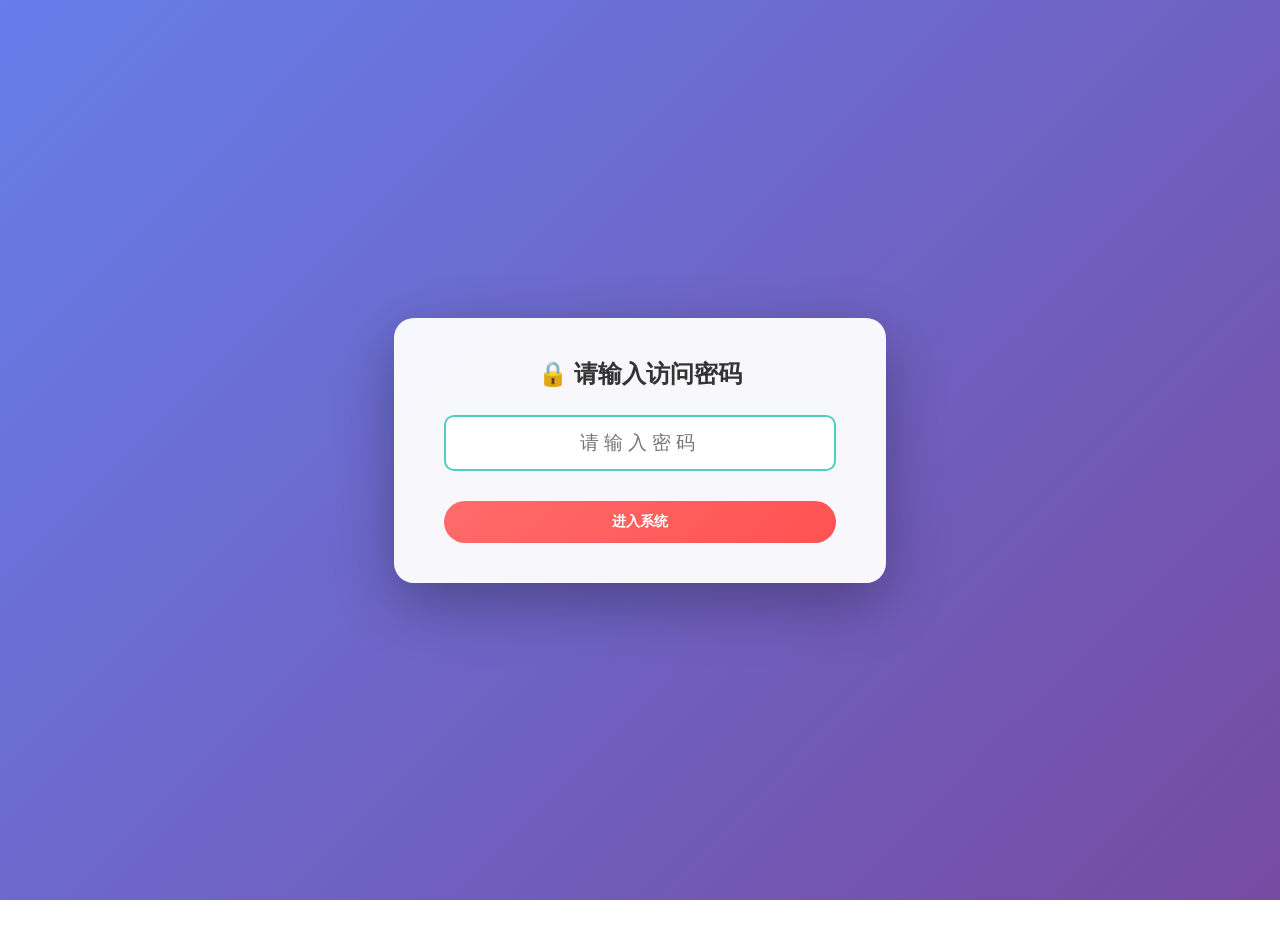
<file: luck/index.html>
<!DOCTYPE html>
<html lang="zh-CN">
<head>
    <meta charset="UTF-8">
    <meta name="viewport" content="width=device-width, initial-scale=1.0">
    <title>🎰 幸运抽奖-闹元宵</title>
    <link rel="stylesheet" href="style.css">
</head>
<body>
    <!-- 密码验证层 -->
    <div id="passwordOverlay" class="password-overlay">
        <div class="password-box">
            <h2>🔒 请输入访问密码</h2>
            <input type="password" id="passwordInput" placeholder="请输入密码" maxlength="10">
            <button id="passwordBtn" class="btn btn-primary">进入系统</button>
            <p id="passwordError" class="password-error">密码错误，请重试</p>
        </div>
    </div>
    
    <div class="bg-overlay"></div>
    
    <div class="container">
        <h1 class="title">🎰 幸运抽奖-闹元宵</h1>
        
        <div class="main-content">
            <!-- 左侧：设置面板 -->
            <div class="settings-panel" id="settingsPanel">
                <div class="panel-toggle" id="panelToggle" title="展开/收起设置">
                    <span class="toggle-icon">◀</span>
                </div>
                
                <div class="panel-content" id="panelContent">
                    <div class="panel-section">
                        <h3>📝 抽奖名单</h3>
                        <textarea id="namesInput" placeholder="输入名字或编号，每行一个&#10;例如：&#10;1&#10;2&#10;3">
星辰突破奖
极光卓越奖
量子跃迁奖
匠心独运奖
破壁先锋奖
星火燎原奖
蓝海领航奖
韧性之光奖
智汇巅峰奖
未来塑造奖
                    </textarea>
                        <button id="updateNamesBtn" class="btn btn-primary">更新名单</button>
                    </div>
                    
                    <div class="panel-section">
                        <h3>🖼️ 背景设置</h3>
                        <input type="file" id="bgImageInput" accept="image/*" hidden>
                        <button id="uploadBgBtn" class="btn btn-secondary">上传背景图</button>
                        <button id="resetBgBtn" class="btn btn-text">恢复默认</button>
                    </div>
                    
                    <div class="panel-section">
                        <h3>⚙️ 其他设置</h3>
                        <label>
                            <input type="checkbox" id="removeWinner">
                            中奖后移除该名字
                        </label>
                    </div>
                    
                    <div class="panel-section history-section">
                        <h3>🏆 中奖记录</h3>
                        <ul id="historyList"></ul>
                        <button id="clearHistoryBtn" class="btn btn-text">清空记录</button>
                    </div>
                </div>
            </div>
            
            <!-- 中间：转盘 -->
            <div class="wheel-container">
                <div class="wheel-wrapper">
                    <canvas id="wheelCanvas" width="500" height="500"></canvas>
                    <div class="pointer">▼</div>
                </div>
                <button id="spinBtn" class="spin-btn">开始抽奖 <span class="shortcut">(空格)</span></button>
            </div>
        </div>
    </div>
    
    <!-- 中奖弹窗 -->
    <div id="winnerModal" class="modal">
        <div class="modal-content">
            <span class="close-btn">&times;</span>
            <h2>🎉 恭喜中奖！</h2>
            <div id="winnerName" class="winner-name"></div>
            <button id="continueBtn" class="btn btn-primary">继续抽奖</button>
        </div>
    </div>
    
    <footer class="footer">@本系统由Openclaw智能体自动生成,自动维护</footer>
    <script src="script.js"></script>
</body>
</html>
</file>
<file: luck/style.css>
* {
    margin: 0;
    padding: 0;
    box-sizing: border-box;
}

:root {
    --primary-color: #ff6b6b;
    --secondary-color: #4ecdc4;
    --accent-color: #ffe66d;
    --bg-color: linear-gradient(135deg, #667eea 0%, #764ba2 100%);
    --text-color: #333;
    --white: #fff;
    --shadow: 0 10px 40px rgba(0,0,0,0.3);
}

body {
    font-family: 'Segoe UI', 'Microsoft YaHei', sans-serif;
    min-height: 100vh;
    background: var(--bg-color);
    background-attachment: fixed;
    background-size: cover;
    position: relative;
    overflow-x: hidden;
}

/* 背景图覆盖层 */
.bg-overlay {
    position: fixed;
    top: 0;
    left: 0;
    width: 100%;
    height: 100%;
    background-size: cover;
    background-position: center;
    z-index: -1;
    opacity: 0.3;
}

.container {
    max-width: 1400px;
    margin: 0 auto;
    padding: 20px;
}

.title {
    text-align: center;
    color: var(--white);
    font-size: 3rem;
    margin-bottom: 30px;
    text-shadow: 2px 2px 4px rgba(0,0,0,0.3);
    animation: glow 2s ease-in-out infinite alternate;
}

@keyframes glow {
    from { text-shadow: 2px 2px 4px rgba(0,0,0,0.3), 0 0 20px rgba(255,255,255,0.3); }
    to { text-shadow: 2px 2px 4px rgba(0,0,0,0.3), 0 0 40px rgba(255,255,255,0.6); }
}

.main-content {
    display: flex;
    gap: 30px;
    align-items: flex-start;
    justify-content: center;
    flex-wrap: nowrap;
}

/* 设置面板 */
.settings-panel {
    background: rgba(255,255,255,0.95);
    border-radius: 20px;
    width: 320px;
    box-shadow: var(--shadow);
    backdrop-filter: blur(10px);
    overflow: visible;
    position: relative;
    flex-shrink: 0;
}

.settings-panel.collapsed {
    width: 0;
    background: transparent;
    box-shadow: none;
    backdrop-filter: none;
    position: absolute;
    left: -50px;
}

.panel-toggle {
    position: absolute;
    right: -20px;
    top: 20px;
    width: 40px;
    height: 40px;
    background: linear-gradient(135deg, var(--secondary-color), #26a69a);
    color: white;
    border-radius: 50%;
    cursor: pointer;
    display: flex;
    justify-content: center;
    align-items: center;
    transition: all 0.3s;
    user-select: none;
    box-shadow: 0 2px 10px rgba(0,0,0,0.2);
    z-index: 10;
}

.panel-toggle:hover {
    background: linear-gradient(135deg, #3dbdb5, #1e9e92);
    transform: scale(1.1);
}

.panel-toggle .toggle-icon {
    transition: transform 0.3s;
    font-size: 14px;
}

.settings-panel.collapsed .panel-toggle {
    right: auto;
    left: 0;
    position: fixed;
    left: 20px;
    top: 20px;
}

.settings-panel.collapsed .panel-toggle .toggle-icon {
    transform: rotate(180deg);
}

.panel-content {
    padding: 25px;
    opacity: 1;
    transition: opacity 0.2s ease;
    overflow: hidden;
}

.settings-panel.collapsed .panel-content {
    opacity: 0;
    pointer-events: none;
    visibility: hidden;
}

.panel-section {
    margin-bottom: 25px;
}

.panel-section h3 {
    color: var(--text-color);
    margin-bottom: 15px;
    font-size: 1.1rem;
    border-bottom: 2px solid var(--secondary-color);
    padding-bottom: 8px;
}

#namesInput {
    width: 100%;
    height: 150px;
    border: 2px solid #e0e0e0;
    border-radius: 10px;
    padding: 12px;
    font-size: 14px;
    resize: vertical;
    transition: border-color 0.3s;
}

#namesInput:focus {
    outline: none;
    border-color: var(--secondary-color);
}

/* 按钮样式 */
.btn {
    padding: 12px 24px;
    border: none;
    border-radius: 25px;
    cursor: pointer;
    font-size: 14px;
    font-weight: 600;
    transition: all 0.3s;
    margin-top: 10px;
    display: inline-block;
}

.btn-primary {
    background: linear-gradient(135deg, var(--primary-color), #ff5252);
    color: var(--white);
    width: 100%;
}

.btn-primary:hover {
    transform: translateY(-2px);
    box-shadow: 0 5px 20px rgba(255,107,107,0.4);
}

.btn-secondary {
    background: linear-gradient(135deg, var(--secondary-color), #26a69a);
    color: var(--white);
    width: calc(100% - 90px);
    margin-right: 10px;
}

.btn-secondary:hover {
    transform: translateY(-2px);
    box-shadow: 0 5px 20px rgba(78,205,196,0.4);
}

.btn-text {
    background: transparent;
    color: #999;
    padding: 12px 10px;
}

.btn-text:hover {
    color: var(--primary-color);
}

label {
    display: flex;
    align-items: center;
    gap: 8px;
    cursor: pointer;
    color: var(--text-color);
}

input[type="checkbox"] {
    width: 18px;
    height: 18px;
    cursor: pointer;
}

/* 历史记录 */
.history-section {
    max-height: 200px;
    overflow-y: auto;
}

#historyList {
    list-style: none;
}

#historyList li {
    padding: 8px 12px;
    background: linear-gradient(135deg, #fff9c4, #fff59d);
    border-radius: 8px;
    margin-bottom: 8px;
    display: flex;
    justify-content: space-between;
    align-items: center;
    animation: slideIn 0.3s ease;
}

@keyframes slideIn {
    from {
        opacity: 0;
        transform: translateX(-20px);
    }
    to {
        opacity: 1;
        transform: translateX(0);
    }
}

.winner-time {
    font-size: 12px;
    color: #999;
}

/* 转盘区域 */
.wheel-container {
    display: flex;
    flex-direction: column;
    align-items: center;
    gap: 20px;
}

.wheel-wrapper {
    position: relative;
    filter: drop-shadow(0 10px 30px rgba(0,0,0,0.3));
}

#wheelCanvas {
    border-radius: 50%;
    background: var(--white);
}

.pointer {
    position: absolute;
    top: -20px;
    left: 50%;
    transform: translateX(-50%);
    font-size: 40px;
    color: var(--primary-color);
    filter: drop-shadow(0 2px 4px rgba(0,0,0,0.3));
    z-index: 10;
}

.spin-btn {
    padding: 18px 60px;
    font-size: 1.5rem;
    font-weight: bold;
    color: var(--white);
    background: linear-gradient(135deg, var(--primary-color), #ff5252);
    border: none;
    border-radius: 50px;
    cursor: pointer;
    box-shadow: 0 8px 25px rgba(255,107,107,0.4);
    transition: all 0.3s;
    text-transform: uppercase;
    letter-spacing: 2px;
}

.spin-btn:hover:not(:disabled) {
    transform: translateY(-3px);
    box-shadow: 0 12px 35px rgba(255,107,107,0.5);
}

.spin-btn .shortcut {
    font-size: 0.9rem;
    opacity: 0.8;
    font-weight: normal;
}

.spin-btn:disabled {
    background: #ccc;
    cursor: not-allowed;
    box-shadow: none;
}

/* 弹窗 */
.modal {
    display: none;
    position: fixed;
    top: 0;
    left: 0;
    width: 100%;
    height: 100%;
    background: rgba(0,0,0,0.7);
    z-index: 1000;
    justify-content: center;
    align-items: center;
    animation: fadeIn 0.3s ease;
}

@keyframes fadeIn {
    from { opacity: 0; }
    to { opacity: 1; }
}

.modal-content {
    background: var(--white);
    padding: 40px 60px;
    border-radius: 20px;
    text-align: center;
    position: relative;
    animation: popIn 0.5s cubic-bezier(0.68, -0.55, 0.265, 1.55);
    max-width: 90%;
}

@keyframes popIn {
    from {
        transform: scale(0.5);
        opacity: 0;
    }
    to {
        transform: scale(1);
        opacity: 1;
    }
}

.close-btn {
    position: absolute;
    top: 15px;
    right: 20px;
    font-size: 30px;
    cursor: pointer;
    color: #999;
    transition: color 0.3s;
}

.close-btn:hover {
    color: var(--text-color);
}

.modal-content h2 {
    color: var(--primary-color);
    font-size: 2rem;
    margin-bottom: 20px;
}

.winner-name {
    font-size: 3rem;
    font-weight: bold;
    color: var(--text-color);
    padding: 20px;
    background: linear-gradient(135deg, var(--accent-color), #ffd54f);
    border-radius: 15px;
    margin: 20px 0;
    text-shadow: 1px 1px 2px rgba(0,0,0,0.1);
}

/* 响应式 */
@media (max-width: 900px) {
    .main-content {
        flex-direction: column;
        align-items: center;
        flex-wrap: wrap;
    }
    
    .settings-panel {
        width: 100%;
        max-width: 400px;
    }
    
    .settings-panel.collapsed {
        width: 50px;
        max-width: 50px;
    }
    
    .panel-toggle {
        right: -15px;
    }
    
    .title {
        font-size: 2rem;
    }
    
    #wheelCanvas {
        width: 350px;
        height: 350px;
    }
}

@media (max-width: 400px) {
    #wheelCanvas {
        width: 300px;
        height: 300px;
    }
    
    .modal-content {
        padding: 30px 40px;
    }
    
    .winner-name {
        font-size: 2rem;
    }
}

/* 页脚 */
.footer {
    text-align: center;
    padding: 20px;
    color: rgba(255,255,255,0.7);
    font-size: 14px;
    margin-top: 30px;
}

/* 密码验证层 */
.password-overlay {
    position: fixed;
    top: 0;
    left: 0;
    width: 100%;
    height: 100%;
    background: linear-gradient(135deg, #667eea 0%, #764ba2 100%);
    z-index: 10000;
    display: flex;
    justify-content: center;
    align-items: center;
}

.password-box {
    background: rgba(255,255,255,0.95);
    padding: 40px 50px;
    border-radius: 20px;
    text-align: center;
    box-shadow: 0 20px 60px rgba(0,0,0,0.3);
    min-width: 300px;
}

.password-box h2 {
    color: #333;
    margin-bottom: 25px;
    font-size: 1.5rem;
}

.password-box input {
    width: 100%;
    padding: 15px 20px;
    font-size: 1.2rem;
    border: 2px solid #ddd;
    border-radius: 10px;
    text-align: center;
    letter-spacing: 5px;
    margin-bottom: 20px;
    transition: border-color 0.3s;
}

.password-box input:focus {
    outline: none;
    border-color: #4ECDC4;
}

.password-error {
    color: #ff6b6b;
    font-size: 14px;
    margin-top: 15px;
    display: none;
}

.password-error.show {
    display: block;
    animation: shake 0.5s ease;
}

@keyframes shake {
    0%, 100% { transform: translateX(0); }
    25% { transform: translateX(-10px); }
    75% { transform: translateX(10px); }
}
</file>
